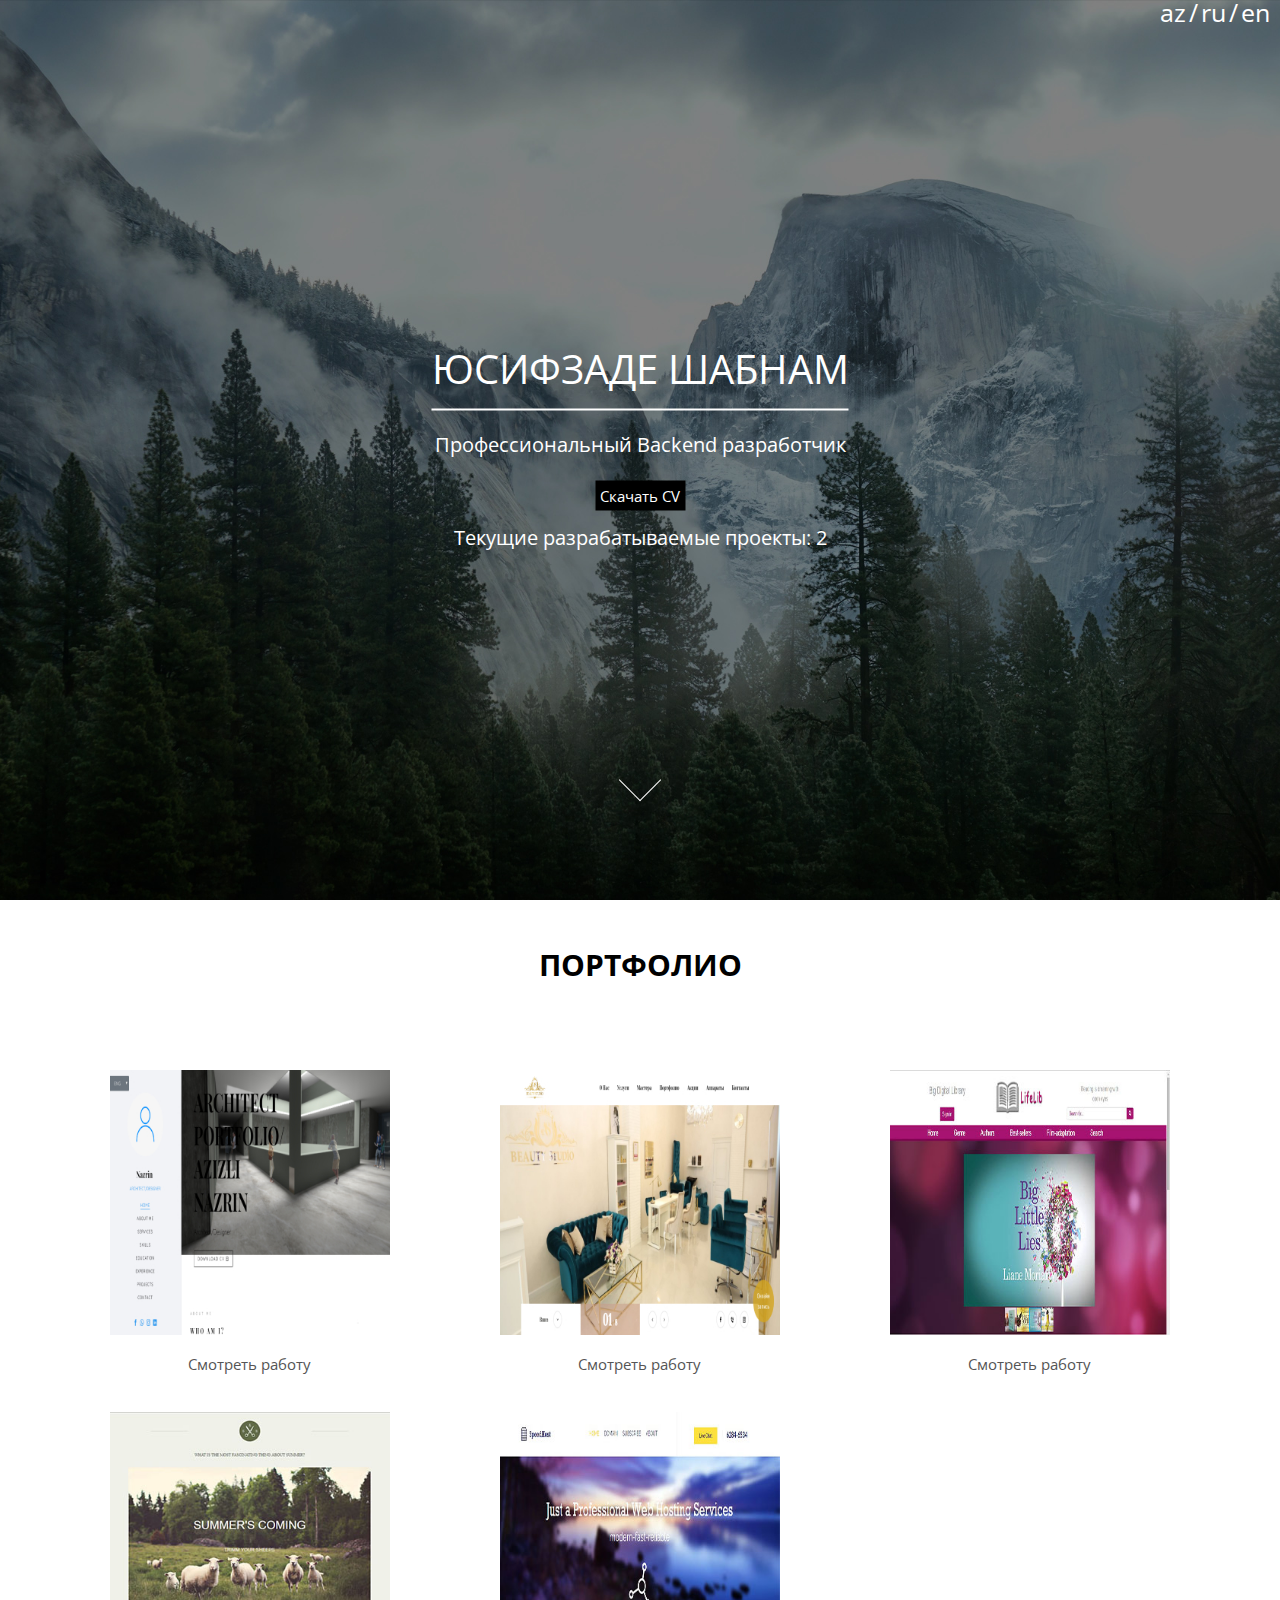
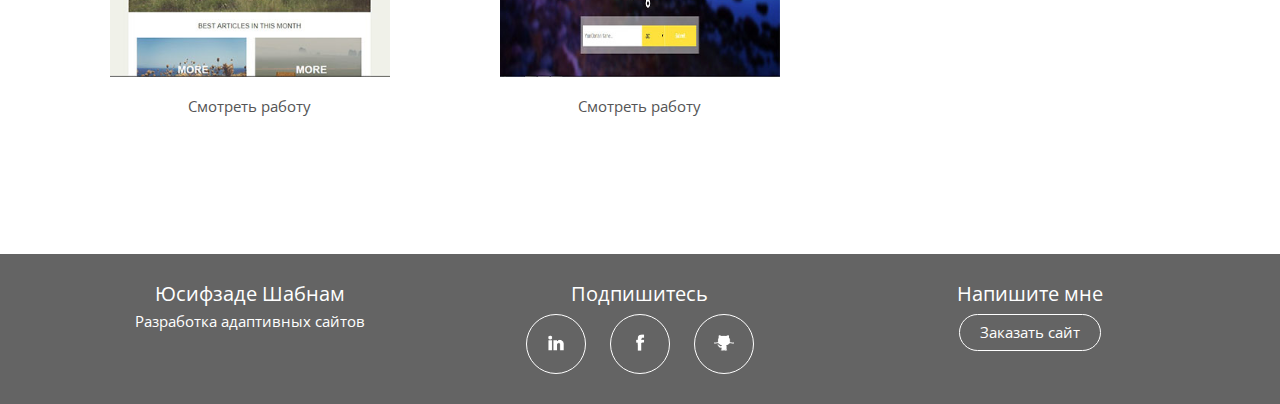
<file: index.html>
<!DOCTYPE html>
<html lang="ru">
<head>
	<meta charset="UTF-8">
	<meta http-equiv="X-UA-Compatible" content="IE=edge">
	<meta name="viewport" content="width=device-width, initial-scale=1">
	<meta name="keywords" content="портфолио, веб-разработка, верстка под ключ">
	<meta name="description" content="Портфолио Full-Stack разработчика">
	<title>Портфолио</title>
	<!-- Сбрасываем стандартные стили браузера -->
	<link rel="stylesheet" href="css/reset.css">
	<!--Подключаем шрифт -->
	<link href="https://fonts.googleapis.com/css?family=Open+Sans:400,700" rel="stylesheet">
	<link rel="stylesheet" href="https://use.fontawesome.com/releases/v5.8.1/css/all.css" integrity="sha384-50oBUHEmvpQ+1lW4y57PTFmhCaXp0ML5d60M1M7uH2+nqUivzIebhndOJK28anvf" crossorigin="anonymous">
	<!-- Подключаем свой файл со стилями -->
	<link rel="stylesheet" href="css/style.css">
	<link rel="shortcut icon" href="img/favicon.ico" type="image/x-icon">
	<script src="https://ajax.googleapis.com/ajax/libs/jquery/1.12.4/jquery.min.js"></script>
</head>
<body>
	<section id="language-nav">
		<div class="language">
			<ul>
				<li><a href="az.html">az</a></li>
				<li class="divider">/</li>
				<li><a href="index.html">ru</a></li>
				<li class="divider">/</li>
				<li><a href="en.html">en</a></li>
			</ul>
		</div>
	</section>
	<section id="main">
		<div class="main-header">
			<h1>Юсифзаде Шабнам</h1>
		    <span class="main-line"></span>
			  <p style="margin-bottom: 30px;">Профессиональный Backend разработчик
			  </p>
			<a target="blank" id="cv" style="margin-top: 30px; font-size: 15px; color: #fff; text-decoration: none; padding: 5px; background-color: #000;" href="img/CV-Yusifzada-Shabnam.pdf" download
                                                      class="btn btn-primary"> Скачать CV <i
                                                                class="fas fa-file-download"></i></a>
		 	  <p>Текущие разрабатываемые проекты: 2</p>
		</div>
		<a href="#portfolio">
			<div class="main-arrow"></div>
		</a>
	</section>
	<section id="portfolio">
		<h2 class="portfolio-header">Портфолио</h2>
		<div class="portfolio-works container">
			<div class="portfolio-box">
				<a href="https://nazrin.hostronavt.ru" target="blank">
				    <img src="img/portfolio/portfolio.jpg" alt="Пятая Работа">
			    	</a>
			    	<a href="https://nazrin.hostronavt.ru" target="blank">Смотреть работу</a>
			</div>
			<div class="portfolio-box">
				<a href="https://asbeautystudio.com" target="blank">
				    <img src="img/portfolio/beauty.jpg" alt="Шестая Работа">
			    	</a>
			    	<a href="https://asbeautystudio.com" target="blank">Смотреть работу</a>
			</div>
			<div class="portfolio-box">
				<a target="blank" href="">
					<img src="img/portfolio/1.jpg" alt="Первая работа">
				</a>
				<a target="blank" href="">Смотреть работу</a>
			</div>
			<div class="portfolio-box">
				<a target="blank" href="https://summer-brandon.github.io">
					<img src="img/portfolio/2.jpg" alt="Вторая работа">
				</a>
				<a target="blank" href="https://summer-brandon.github.io">Смотреть работу</a>
			</div>
			<div class="portfolio-box">
			    <a href="https://speed-host1.github.io" target="blank">
				    <img src="img/portfolio/4.jpg" alt="Четвёртая работа">
			    </a>
			    <a href="https://speed-host1.github.io" target="blank">Смотреть работу</a>
			</div>

		</div>
	</section>
	<footer>
		<div class="container">
			<div class="footer-info">
				<p class="footer-head">
				Юсифзаде Шабнам
				</p>
				<p>Разработка адаптивных сайтов</p>
			</div>
			<div class="social-links">
			    <p class="footer-head">Подпишитесь</p>
				<a href="https://www.linkedin.com/in/shabnam-yusifzada-847067130/" target="blank" >
					<picture>
						<source type="image/svg+xml" srcset="img/svg/linkedin.svg"></source>
						<img class= "vk" src="img/png/linkedin.png" alt="Linkedin">
					</picture>
				</a>
				<a href="https://www.facebook.com/profile.php?id=100010659221190" target="blank" >
					<picture>
						<source type="image/svg+xml" srcset="img/svg/fb.svg"></source>
						<img class="fb" src="img/png/facebook.png" alt="Facebook">
					</picture>
				</a>
				<a href="https://github.com/shebnem97" target="blank" >
					<picture>
						<source type="image/svg+xml" srcset="img/svg/github.svg"></source>
						<img src="img/png/github.png" alt="Github">
					</picture>
				</a>
			</div>
			<div class="callback">
				<p class="footer-head">Напишите мне</p>
				<a class="footer-btn" target="blank" href="https://www.facebook.com/profile.php?id=100010659221190&ref=bookmarks">Заказать сайт</a>
			</div>
		</div>
	</footer>

	<script type="text/javascript">
		$(document).ready(function(){
		    $("#main").on("click","a", function (event) {
		        event.preventDefault();
		        var id  = $(this).attr('href'),
		            top = $(id).offset().top;
		        $('body,html').animate({scrollTop: top}, 1500);
		    });
		});

		$('a#cv').click(function(e) {
		    e.preventDefault(); // stop the browser from following
		    window.location.href = 'img/CV-Yusifzada_Shabnam.pdf';
		});
	</script>
</body>
</html>
</file>
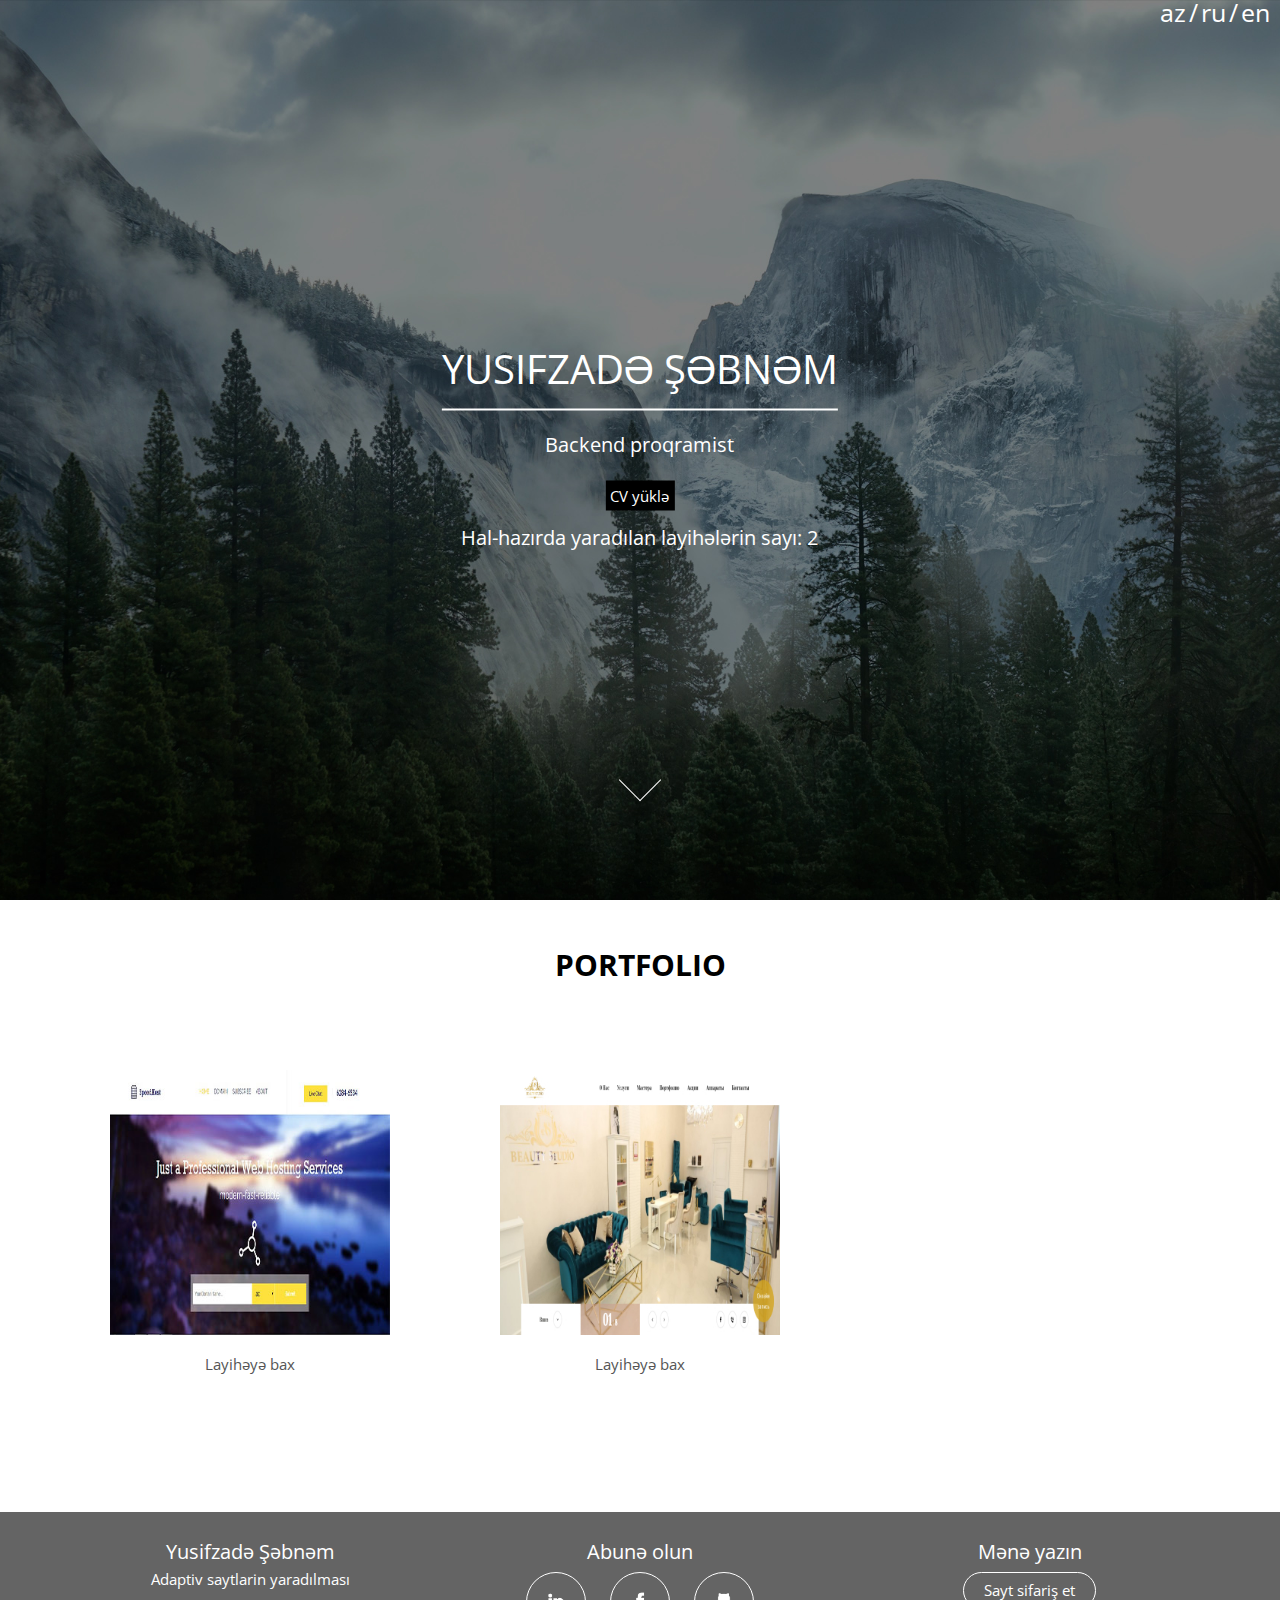
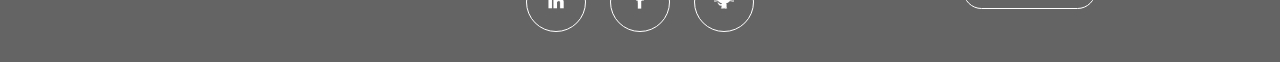
<file: az.html>
<!DOCTYPE html>
<html lang="ru">
<head>
	<meta charset="UTF-8">
	<meta http-equiv="X-UA-Compatible" content="IE=edge">
	<meta name="viewport" content="width=device-width, initial-scale=1">
	<meta name="yandex-verification" content="dcd983898763e1cc">
	<meta name="keywords" content="portfolio, veb-programçı, full-stack programist,backend">
	<meta name="description" content="Full-Stack programçının portfoliosu">
	
	<title>Portfolio</title>
	<!-- Сбрасываем стандартные стили браузера -->
	<link rel="stylesheet" href="css/reset.css">
	<!--Подключаем шрифт -->
	<link href="https://fonts.googleapis.com/css?family=Open+Sans:400,700" rel="stylesheet">
	<link rel="stylesheet" href="https://use.fontawesome.com/releases/v5.8.1/css/all.css" integrity="sha384-50oBUHEmvpQ+1lW4y57PTFmhCaXp0ML5d60M1M7uH2+nqUivzIebhndOJK28anvf" crossorigin="anonymous">
	<!-- Подключаем свой файл со стилями -->
	<link rel="stylesheet" href="css/style.css">
	<link rel="shortcut icon" href="img/favicon.ico" type="image/x-icon">
	<script src="https://ajax.googleapis.com/ajax/libs/jquery/1.12.4/jquery.min.js"></script>
</head>
<body>
	<section id="language-nav">
		<div class="language">
			<ul>
				<li><a href="az.html">az</a></li>
				<li class="divider">/</li>
				<li><a href="index.html">ru</a></li>
				<li class="divider">/</li>
				<li><a href="en.html">en</a></li>
			</ul>
		</div>
	</section>
	<section id="main">
		<div class="main-header">
			<h1>Yusifzadə Şəbnəm</h1>
		    <span class="main-line"></span>
			  <p style="margin-bottom: 30px;">Backend proqramist
			  </p>
			  <a target="blank" id="cv" style="margin-top: 30px; font-size: 15px; color: #fff; text-decoration: none; padding: 5px; background-color: #000;" href="img/CV-Yusifzada-Shabnam.pdf" download
                                                      class="btn btn-primary"> CV yüklə <i
                                                                class="fas fa-file-download"></i></a>
			  <p>Hal-hazırda yaradılan layihələrin sayı: 2</p>
		</div>
		<a href="#portfolio">
			<div class="main-arrow"></div>
		</a>
	</section>
	<section id="portfolio">
		<h2 class="portfolio-header">Portfolio</h2>
		<div class="portfolio-works container">
		
			<div class="portfolio-box">
			    <a href="nazrin.hostronavt.ru" target="blank">
				    <img src="img/portfolio/4.jpg" alt="Beşinci iş">
			    </a>
			    <a href="nazrin.hostronavt.ru" target="blank">Layihəyə bax</a>
			</div>
			<div class="portfolio-box">
			    <a href="https://asbeautystudio.com/" target="blank">
				    <img src="img/portfolio/beauty.jpg" alt="Altıncı iş">
			    </a>
			    <a href="https://asbeautystudio.com/" target="blank">Layihəyə bax</a>
			</div>
		</div>
	</section>
	<footer>
		<div class="container">
			<div class="footer-info">
				<p class="footer-head">
				Yusifzadə Şəbnəm
				</p>
				<p>Adaptiv saytlarin yaradılması</p>
			</div>
			<div class="social-links">
			    <p class="footer-head">Abunə olun</p>
				<a href="https://www.linkedin.com/in/shabnam-yusifzada-847067130/" target="blank" >
					<picture>
						<source type="image/svg+xml" srcset="img/svg/linkedin.svg"></source>
						<img class= "vk" src="img/png/linkedin.png" alt="Linkedin">
					</picture>
				</a>
				<a href="https://www.facebook.com/profile.php?id=100010659221190" target="blank" >
					<picture>
						<source type="image/svg+xml" srcset="img/svg/fb.svg"></source>
						<img class="fb" src="img/png/fb.png" alt="Facebook">
					</picture>
				</a>
				<a href="https://github.com/shebnem97" target="blank" >
					<picture>
						<source type="image/svg+xml" srcset="img/svg/github.svg"></source>
						<img src="img/png/github.png" alt="Github">
					</picture>
				</a>	
			</div>
			<div class="callback">
				<p class="footer-head">Mənə yazın</p>
				<a class="footer-btn" target="blank" href="https://www.facebook.com/profile.php?id=100010659221190&ref=bookmarks">Sayt sifariş et</a>
			</div>
		</div>
	</footer>

	<script type="text/javascript">
		$(document).ready(function(){
		    $("#main").on("click","a", function (event) {
		        event.preventDefault();
		        var id  = $(this).attr('href'),
		            top = $(id).offset().top;
		        $('body,html').animate({scrollTop: top}, 1500);
		    });
		});

		$('a#cv').click(function(e) {
		    e.preventDefault(); // stop the browser from following
		    window.location.href = 'img/CV-Yusifzada_Shabnam.pdf';
		});
	</script>
</body>
</html>
</file>
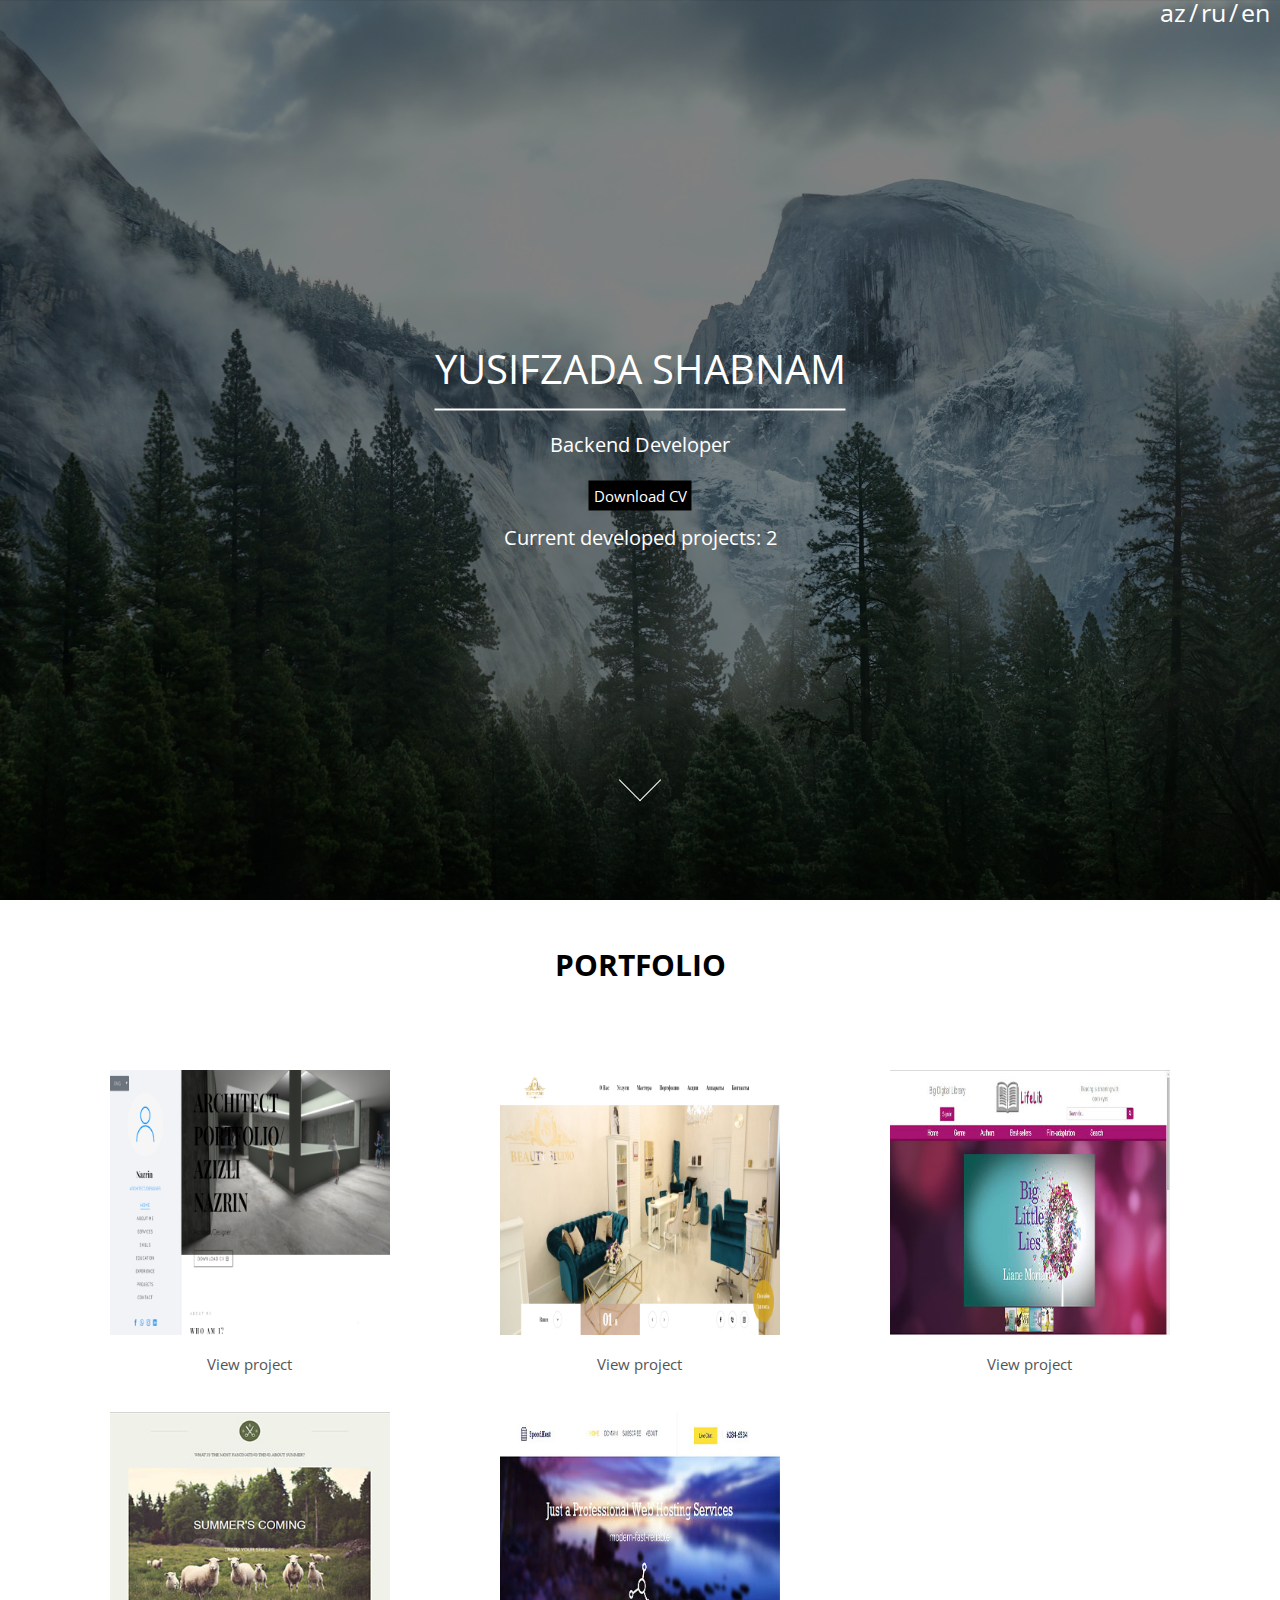
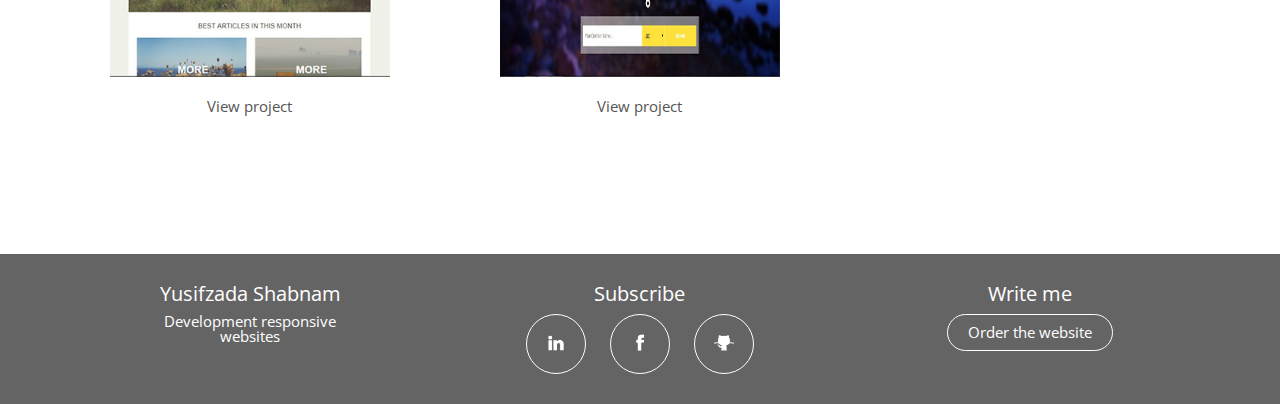
<file: en.html>
<!DOCTYPE html>
<html lang="ru">
<head>
	<meta charset="UTF-8">
	<meta http-equiv="X-UA-Compatible" content="IE=edge">
	<meta name="viewport" content="width=device-width, initial-scale=1">
	<meta name="keywords" content="portfolio, web developer, full-stack developer,backend developer,php">
	<meta name="description" content="Portfolio of Backend developer">
	<title>Portfolio</title>
	<!-- Сбрасываем стандартные стили браузера -->
	<link rel="stylesheet" href="css/reset.css">
	<!--Подключаем шрифт -->
	<link href="https://fonts.googleapis.com/css?family=Open+Sans:400,700" rel="stylesheet">
	<!-- Подключаем свой файл со стилями -->
	<link rel="stylesheet" href="css/style.css">
	<link rel="shortcut icon" href="img/favicon.ico" type="image/x-icon">
	<link rel="stylesheet" href="https://use.fontawesome.com/releases/v5.8.1/css/all.css" integrity="sha384-50oBUHEmvpQ+1lW4y57PTFmhCaXp0ML5d60M1M7uH2+nqUivzIebhndOJK28anvf" crossorigin="anonymous">
	<script src="https://ajax.googleapis.com/ajax/libs/jquery/1.12.4/jquery.min.js"></script>
</head>
<body>
	<section id="language-nav">
		<div class="language">
			<ul>
				<li><a href="az.html">az</a></li>
				<li class="divider">/</li>
				<li><a href="index.html">ru</a></li>
				<li class="divider">/</li>
				<li><a href="en.html">en</a></li>
			</ul>
		</div>
	</section>
	<section id="main">
		<div class="main-header">
			<h1>Yusifzada Shabnam</h1>
		    <span class="main-line"></span>
			  <p style="margin-bottom: 30px;">Backend Developer</p>
			 <a target="blank" id="cv" style="margin-top: 30px; font-size: 15px; color: #fff; text-decoration: none; padding: 5px; background-color: #000;" href="img/CV-Yusifzada-Shabnam.pdf" download
                                                      class="btn btn-primary"> Download CV <i
                                                                class="fa fa-file-download"></i></a>
			<p>Current developed projects: 2</p>
		</div>
		<a href="#portfolio">
			<div class="main-arrow"></div>
		</a>
	</section>
	<section id="portfolio">
		<h2 class="portfolio-header">Portfolio</h2>
		<div class="portfolio-works container">
			<div class="portfolio-box">
			    <a href="https://nazrin.hostronavt.ru" target="blank">
				    <img src="img/portfolio/portfolio.jpg" alt="Fifth Project">
			    </a>
			    <a href="https://nazrin.hostronavt.ru" target="blank">View project</a>
			</div>
			<div class="portfolio-box">
			    <a href="https://asbeautystudio.com" target="blank">
				    <img src="img/portfolio/beauty.jpg" alt="Sixth Project">
			    </a>
			    <a href="https://asbeautystudio.com" target="blank">View project</a>
			</div>
			<div class="portfolio-box">
				<a target="blank" href="">
					<img src="img/portfolio/1.jpg" alt="Первая работа">
				</a>
				<a target="blank" href="">View project</a>
			</div>
			<div class="portfolio-box">
				<a target="blank" href="https://summer-brandon.github.io">
					<img src="img/portfolio/2.jpg" alt="Вторая работа">
				</a>
				<a target="blank" href="https://summer-brandon.github.io">View project</a>
			</div>
		
			<div class="portfolio-box">
			    <a href="https://speed-host1.github.io" target="blank">
				    <img src="img/portfolio/4.jpg" alt="Четвёртая работа">
			    </a>
			    <a href="https://speed-host1.github.io" target="blank">View project</a>
			</div>

		</div>
	</section>
	<footer>
		<div class="container">
			<div class="footer-info">
				<p class="footer-head">
				Yusifzada Shabnam
				</p>
				<p>Development responsive <br>websites</p>
			</div>
			<div class="social-links">
			    <p class="footer-head">Subscribe</p>
				<a href="https://www.linkedin.com/in/shabnam-yusifzada-847067130/" target="blank" >
					<picture>
						<source type="image/svg+xml" srcset="img/svg/linkedin.svg"></source>
						<img class= "vk" src="img/png/linkedin.png" alt="Linkedin">
					</picture>
				</a>
				<a href="https://www.facebook.com/profile.php?id=100010659221190" target="blank" >
					<picture>
						<source type="image/svg+xml" srcset="img/svg/fb.svg"></source>
						<img class="fb" src="img/png/fb.png" alt="Facebook">
					</picture>
				</a>
				<a href="https://github.com/shebnem97" target="blank" >
					<picture>
						<source type="image/svg+xml" srcset="img/svg/github.svg"></source>
						<img src="img/png/github.png" alt="Github">
					</picture>
				</a>
			</div>
			<div class="callback">
				<p class="footer-head">Write me</p>
				<a class="footer-btn" target="blank" href="https://www.facebook.com/profile.php?id=100010659221190&ref=bookmarks">Order the website</a>
			</div>
		</div>
	</footer>

	<script type="text/javascript">
		$(document).ready(function(){
		    $("#main").on("click","a", function (event) {
		        event.preventDefault();
		        var id  = $(this).attr('href'),
		            top = $(id).offset().top;
		        $('body,html').animate({scrollTop: top}, 1500);
		    });
		});
		
		$('a#cv').click(function(e) {
		    e.preventDefault(); // stop the browser from following
		    window.location.href = 'img/CV-Yusifzada_Shabnam.pdf';
		});

	</script>
</body>
</html>
</file>
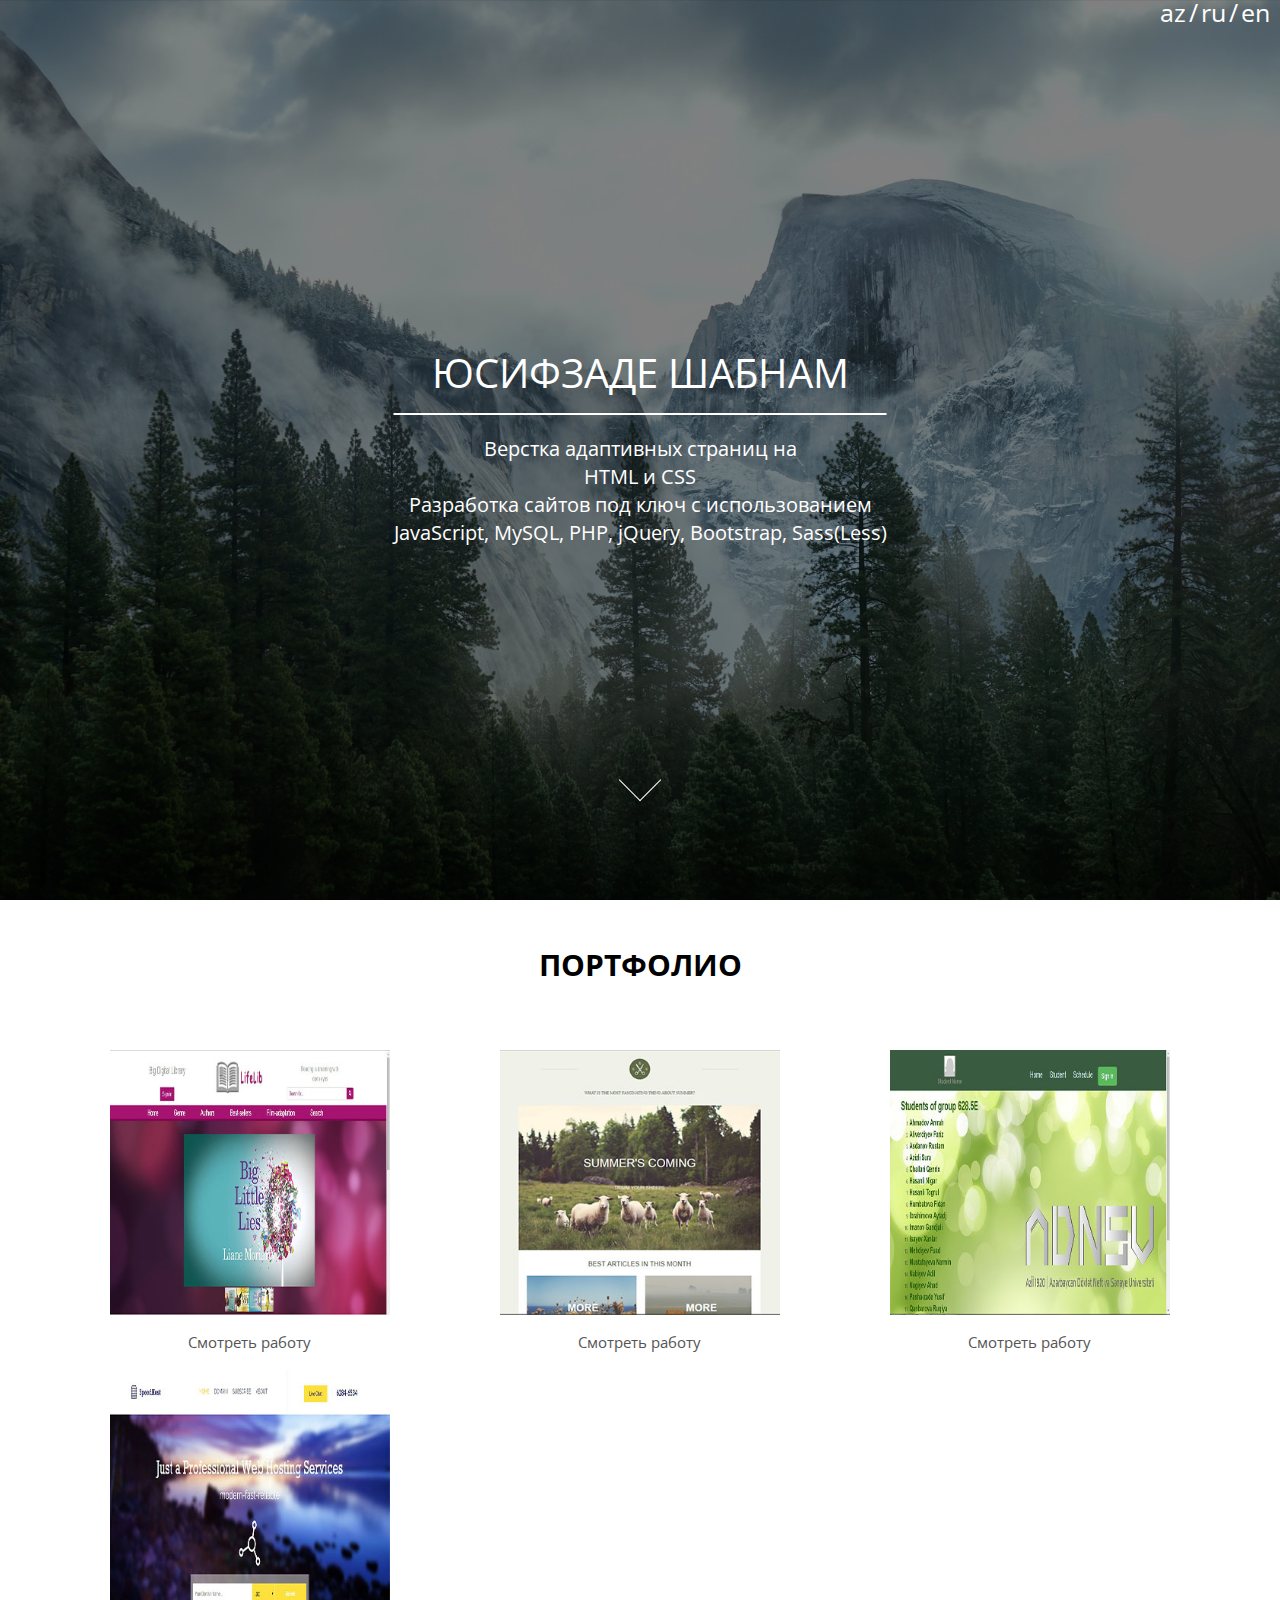
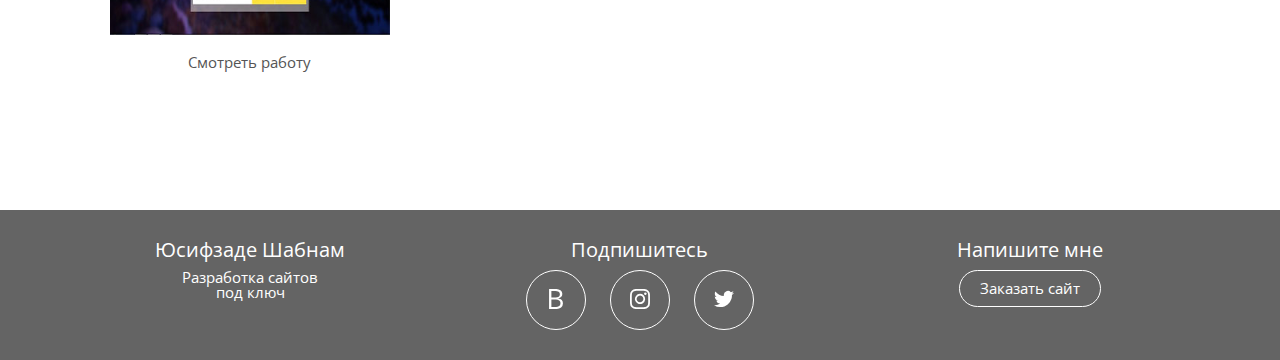
<file: ru.html>
<!DOCTYPE html>
<html lang="ru">
<head>
	<meta charset="UTF-8">
	<meta http-equiv="X-UA-Compatible" content="IE=edge">
	<meta name="viewport" content="width=device-width, initial-scale=1">
	<meta name="keywords" content="портфолио, веб-разработка, верстка под ключ">
	<meta name="description" content="Портфолио Full-Stack разработчика">
	<title>Портфолио</title>
	<!-- Сбрасываем стандартные стили браузера -->
	<link rel="stylesheet" href="css/reset.css">
	<!--Подключаем шрифт -->
	<link href="https://fonts.googleapis.com/css?family=Open+Sans:400,700" rel="stylesheet">
	<!-- Подключаем свой файл со стилями -->
	<link rel="stylesheet" href="css/style.css">
	<link rel="shortcut icon" href="img/favicon.ico" type="image/x-icon">
	<script src="https://ajax.googleapis.com/ajax/libs/jquery/1.12.4/jquery.min.js"></script>
</head>
<body>
	<section id="language-nav">
		<div class="language">
			<ul>
				<li><a href="az.html">az</a></li>
				<li class="divider">/</li>
				<li><a href="index.html">ru</a></li>
				<li class="divider">/</li>
				<li><a href="en.html">en</a></li>
			</ul>
		</div>
	</section>
	<section id="main">
		<div class="main-header">
			<h1>Юсифзаде Шабнам</h1>
		    <span class="main-line"></span>
			  <p>Верстка адаптивных страниц на<br> HTML и CSS<br>
			     Разработка сайтов под ключ с использованием<br> JavaScript, MySQL, PHP, jQuery, Bootstrap, Sass(Less)
			  </p>
		</div>
		<a href="#portfolio">
			<div class="main-arrow"></div>
		</a>
	</section>
	<section id="portfolio">
		<h2 class="portfolio-header">Портфолио</h2>
		<div class="portfolio-works container">
			<div class="portfolio-box">
				<img src="img/portfolio/1.jpg" alt="Первая работа">
				<a target="blank" href="https://lifelib.ml">Смотреть работу</a>
			</div>
			<div class="portfolio-box">
				<img src="img/portfolio/2.jpg" alt="Вторая работа">
				<a target="blank" href="https://summer-brandon.github.io">Смотреть работу</a>
			</div>
			<div class="portfolio-box">
				<img src="img/portfolio/3.jpg" alt="Третья работа">
				<a target="blank" href="https://university-register.github.io">Смотреть работу</a>
			</div>
			<div class="portfolio-box">
			    <img src="img/portfolio/4.jpg" alt="Четвёртая работа">
			    <a href="https://speed-host1.github.io" target="blank">Смотреть работу</a>
			</div>
		</div>
	</section>
	<footer>
		<div class="container">
			<div class="footer-info">
				<p class="footer-head">
				Юсифзаде Шабнам
				</p>
				<p>Разработка сайтов <br>под ключ</p>
			</div>
			<div class="social-links">
			    <p class="footer-head">Подпишитесь</p>
				<a href="https://vk.com/s.yusifli">
					<picture>
					<source type="image/svg+xml" srcset="img/svg/vk.svg"></source>
					<img class= "vk" src="img/png/vk.png" alt="Вконтакте">
				</picture>
				</a>
				<a href="https://www.instagram.com/shebish0415/">
					<picture>
					<source type="image/svg+xml" srcset="img/svg/instagram.svg"></source>
					<img src="img/png/instagram.png" alt="Инстаграм">
				</picture>
				</a>
				<a href="#">
					<picture>
					<source type="image/svg+xml" srcset="img/svg/twitter.svg"></source>
					<img src="img/png/twitter.png" alt="
					++Твиттер">
				</picture>
				</a>
			</div>
			<div class="callback">
				<p class="footer-head">Напишите мне</p>
				<a class="footer-btn" target="blank" href="https://www.facebook.com/profile.php?id=100010659221190&ref=bookmarks">Заказать сайт</a>
			</div>
		</div>
	</footer>

	<script type="text/javascript">
		$(document).ready(function(){
		    $("#main").on("click","a", function (event) {
		        event.preventDefault();
		        var id  = $(this).attr('href'),
		            top = $(id).offset().top;
		        $('body,html').animate({scrollTop: top}, 1500);
		    });
		});

	</script>
</body>
</html>
</file>
<file: css/style.css>
html {
	font-size: 10px;
	font-family: "Open Sans", sans-serif;
}

/*Стили для главного экрана*/
section#language-nav {
	width: 12rem;
	float: right;
}


.language ul li {
	display: inline-block;
	color: #fff;
}

.language a {
	font-size: 2.5rem;
	text-decoration: none;
	color: #fff;
}

.language li.divider {
	font-size: 2.5rem;
	color: #fff;
}

section#main {
	height: 100vh;
	min-height: 400px;
	background: url("../img/main.jpg") no-repeat center center;
	background-size: cover;
	background-attachment: fixed;
	color: #fff;
	text-align: center;
}	

.main-header {
	position: absolute;
	left: 50%;
	top: 50%;
	transform: translateX(-50%) translateY(-50%);
}

.main-header h1 {
	font-size: 4rem;
	text-transform: uppercase;
	margin-bottom: 2rem;
}

.main-header p {
	font-size: 2rem;
	line-height: 1.4;
	margin-top: 2rem;
}

.main-line {
	height: 2px;
	background-color: #fff;
	width: 100%;
	display: block;
}

.main-arrow {
	height: 3rem;
	width: 3rem;
	border-right: 1px solid #fff;
	border-bottom: 1px solid #fff;
	transform: translateX(-50%) translateY(-50%) rotate(45deg);
	position: absolute;
	left: 50%;
	bottom: 10%;
}

section#portfolio {
	padding-top: 5rem;
    padding-bottom: 5rem;
}

.portfolio-header {
	text-transform: uppercase;
	text-align: center;
	font-weight: 700;
	font-size: 3rem;
}

.portfolio-works {
	padding-top: 7rem;
	padding-bottom: 7rem;
}

.portfolio-box {
	display: inline-block;
	width: 33.33%;
	text-align: center;
	padding-bottom: 2rem;
}

.portfolio-box img {
	width: 100%;
	max-width: 280px;
}

.portfolio-box a {
	display: block;
	text-align: center;
	margin-top: 2rem;
	text-decoration: none;
	color: #555;
	font-size: 1.5rem;
}

.container {
	font-size: 0;
	margin: 0 auto;
	width: 95%;
	max-width: 1170px;
}

footer {
    background-color: #646464;
    padding-top: 3rem;
    padding-bottom: 3rem;
    color: #fff;
    text-align: center;
}

footer a {
	color:#fff;
}

.footer-info, .social-links, .callback {
	display: inline-block;
	width: 33.33%;
	vertical-align: top;
}

.footer-info, .social-links, .callback {
	font-size: 1.5rem;
}

.footer-head {
	font-size: 2rem;
	margin-bottom: 1rem;
}

.social-links img {
	width: 2rem;
	height: 2rem;
}

.social-links .vk {
    width: 2rem;	
}

.social-links .fb {
    width: 5rem !important;
    height: 3.5rem;
    top: 7px !important;
    position: relative;
}

.social-links a {
	border: 1px solid #fff;
	display: inline-block;
	width: 6rem;
	height: 6rem;
	vertical-align: middle;
	border-radius: 50%;
	line-height: 6.5rem;
	margin-left: 1rem;
	margin-right: 1rem;
}

.footer-btn {
	text-decoration: none;
	border: 1px solid #fff;
	border-radius: 50px;
	padding: 1rem 2rem;
    display: inline-block;
        -webkit-transition: all 0.2s;
        -o-transition: all 0.2s;
        transition: all 0.2s;
}


.footer-btn:hover {
	color: #555;
	background-color: #fff;
}

@media (max-width: 768px) {
	html {
		font-size: 9px;
	}
	.container {
       width: 95%;
	}
    .portfolio-box, .footer-info, .social-links, .callback {
    	width: 100%;
    	margin-bottom: 5rem;
    }
}

@media (max-width: 480px) {
	html {
		font-size: 8px;
	}
}

@media (max-width: 950px) {
	.portfolio-box {
		padding: 2rem;
	}
}
</file>
